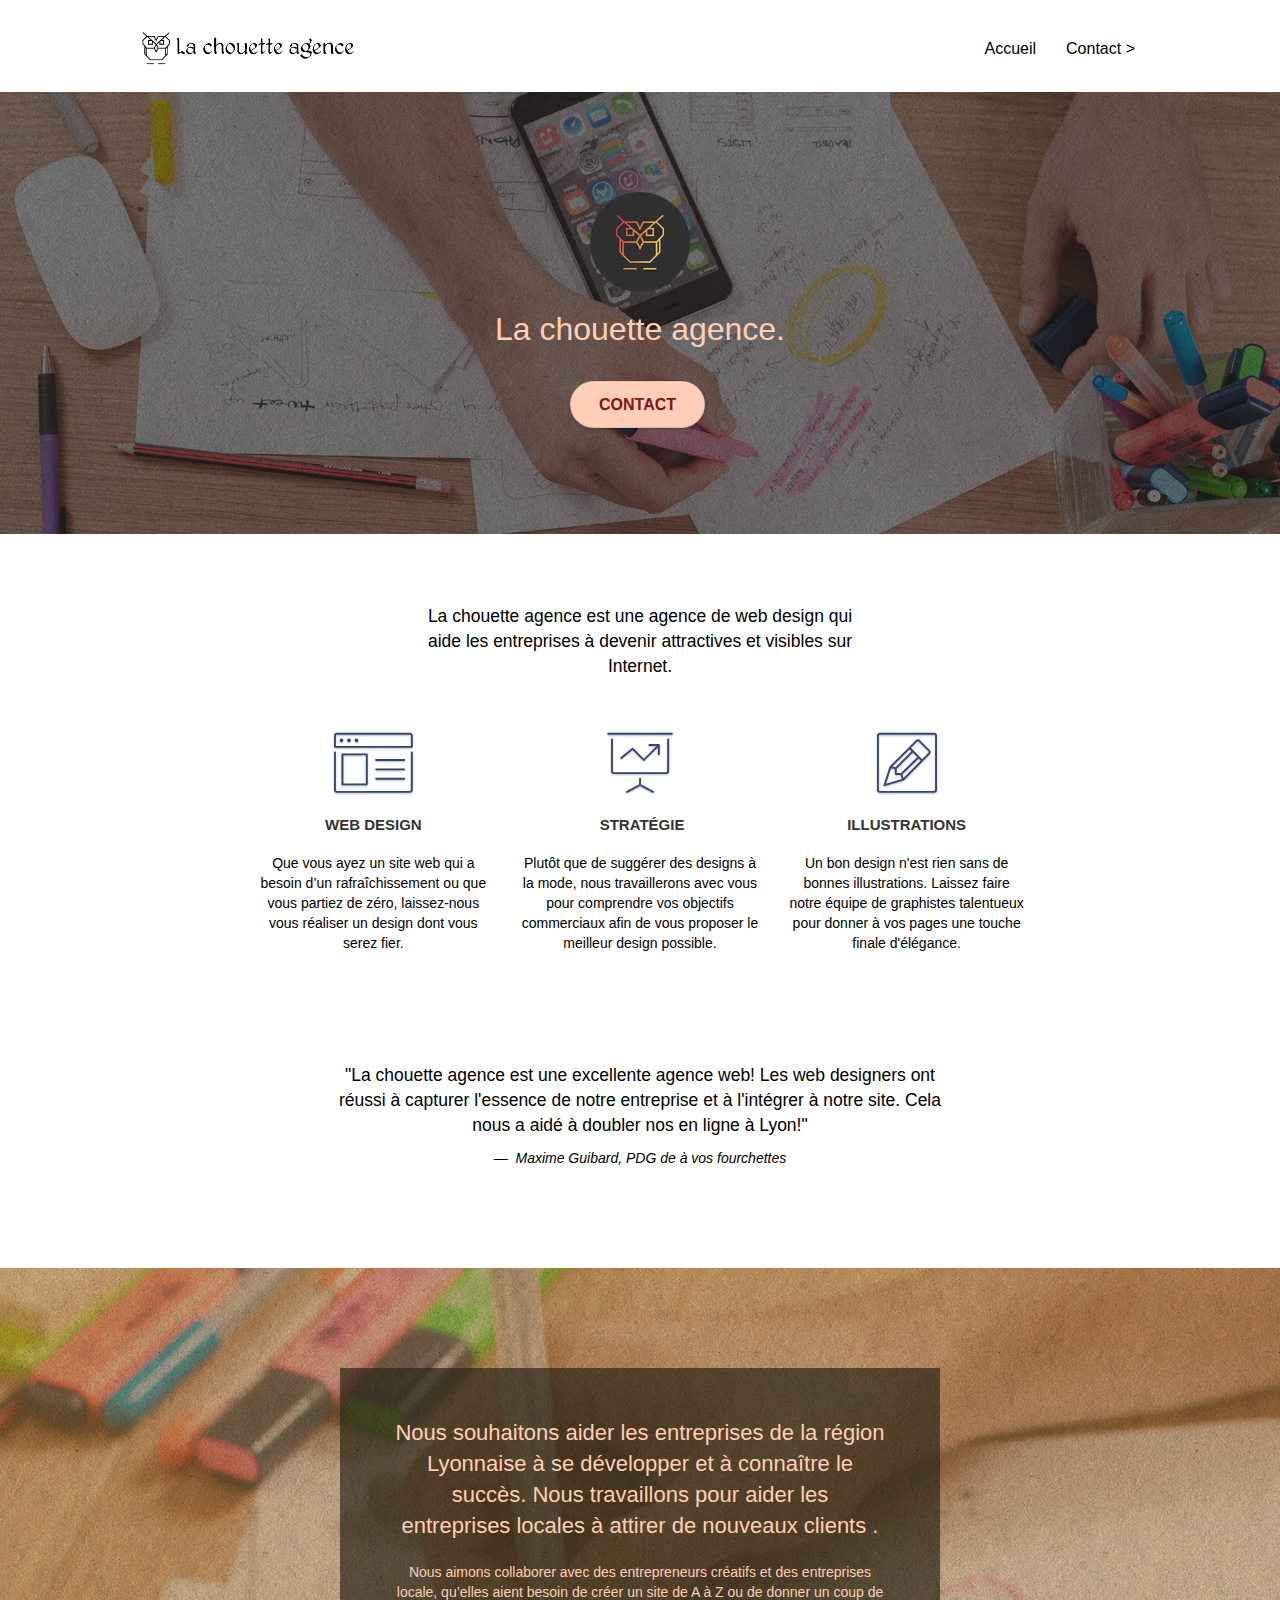
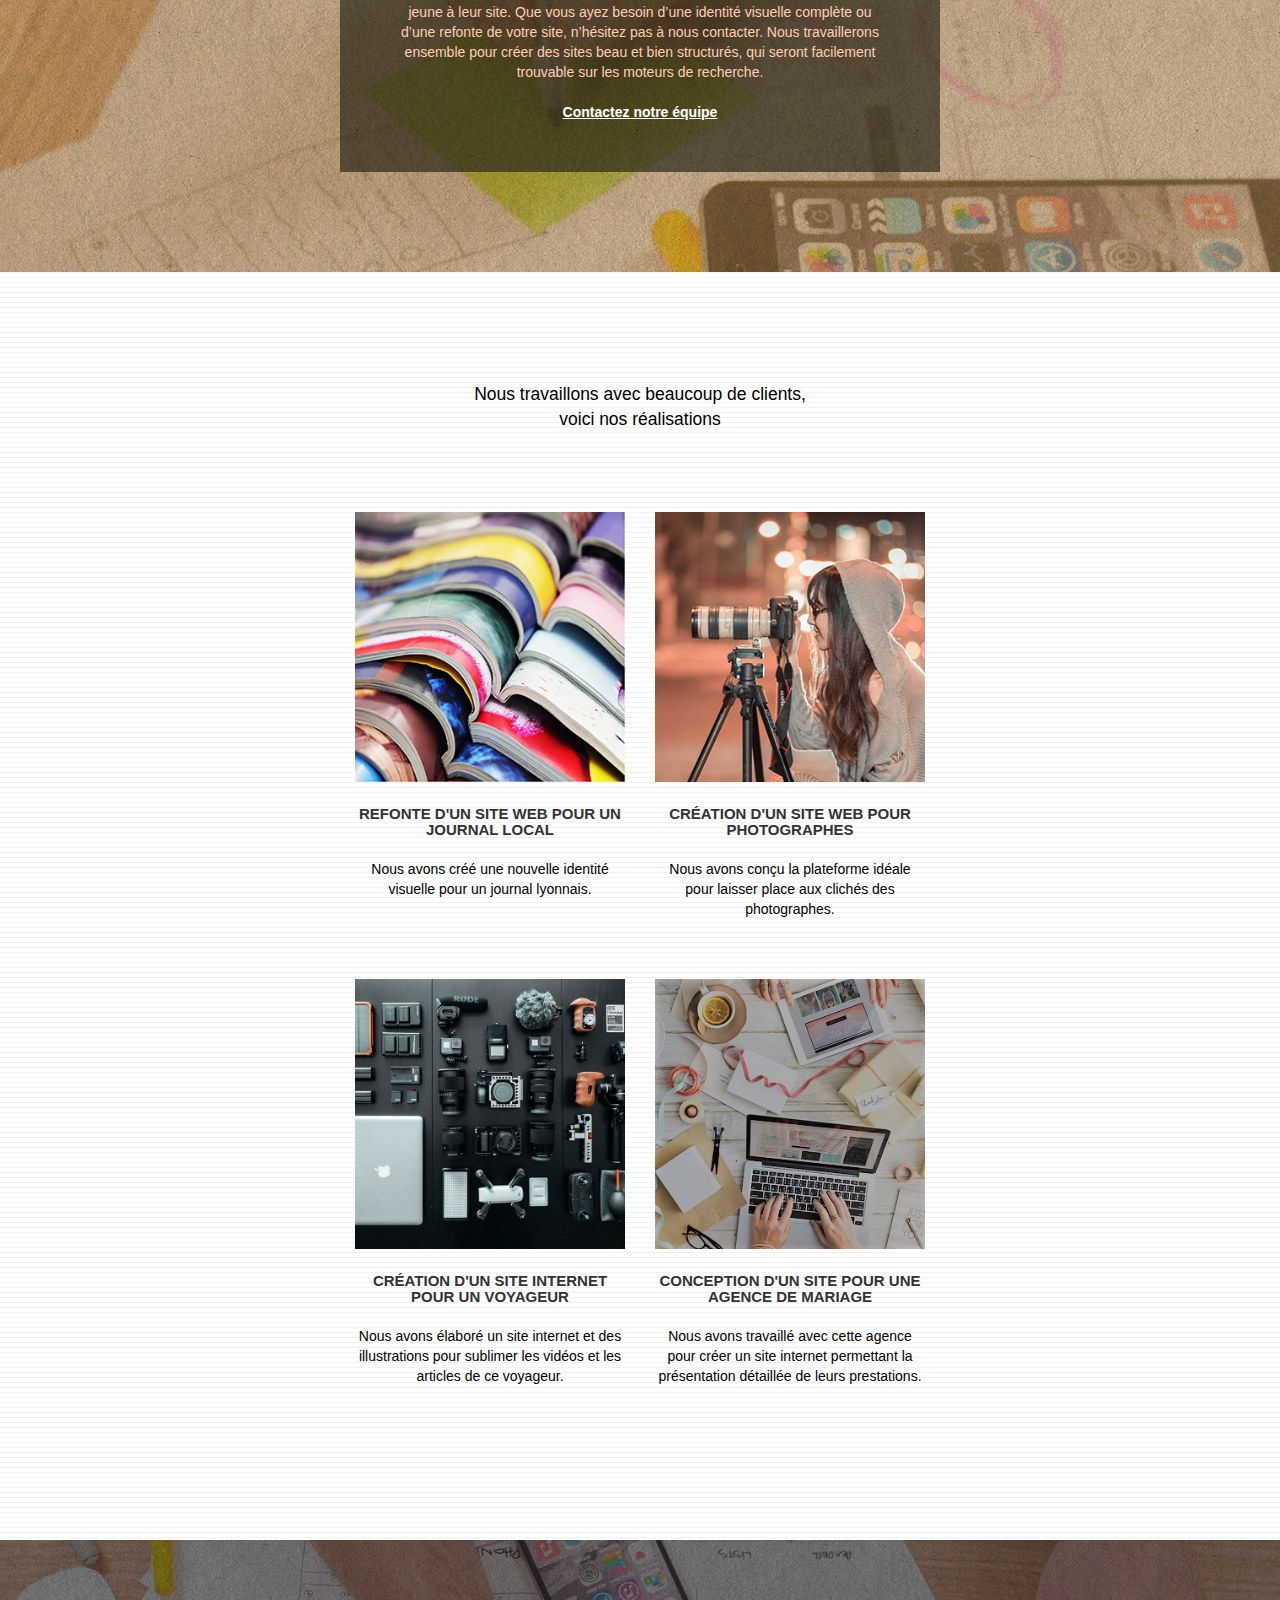
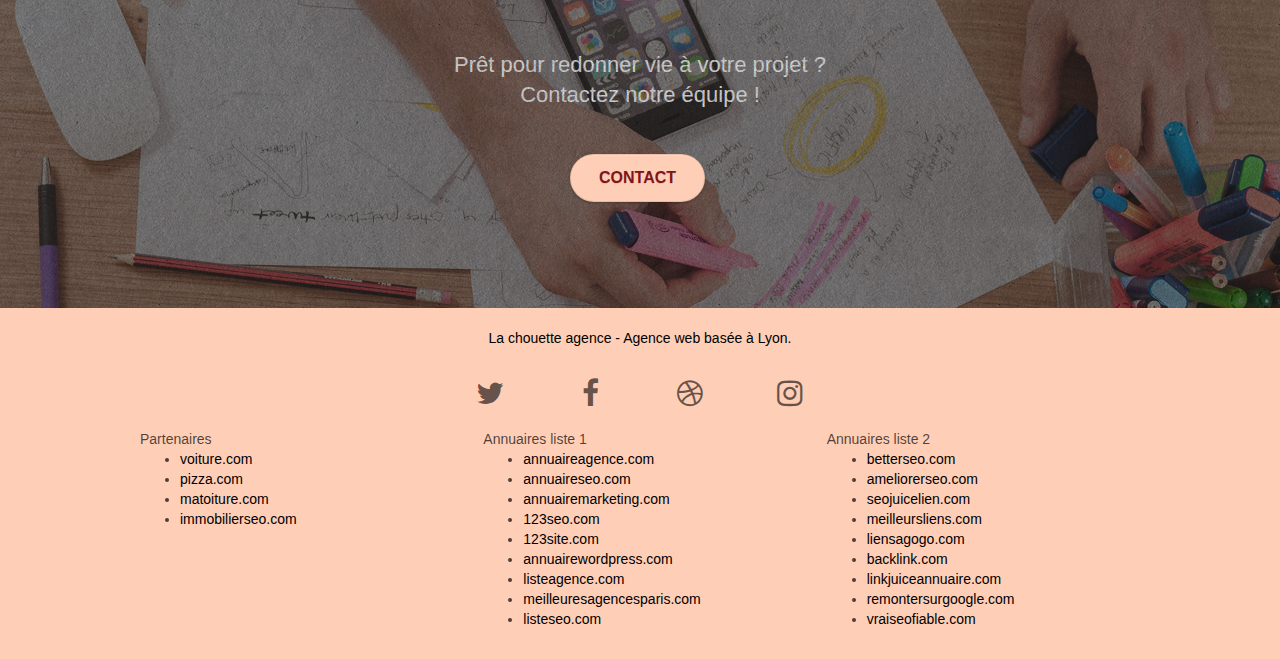
<file: index.html>
<!DOCTYPE html>
<html lang="fr">
	<head>
		<meta charset="utf-8" />
		<meta
			name="keywords"
			content="site web, site internet, agence design paris, agence design, web design, web design Paris, designer, web designer,
			 web designer paris, création site web, création site internet,la chouette agence, chouette agence, stratégie web, illustrations web,
			  photo web, photo site, photo site internet, maquette site, maquette site internet, maquette web "
		/>
		<meta
			name="description"
			content="l'agence web : la chouette agence est spécialisée dans le design de sites web et basée à paris. 
			Elle met à votre disposition des designers spécialisés en création de sites responsive et innovants pour améliorer votre visibilité sur le web."
		/>
		<meta
			name="viewport"
			content="width=device-width, initial-scale=1.0, viewport-fit=cover"
		/>
		<meta name="robots" content="all" />

		<link rel="shortcut icon" type="image/png" href="favicon.jpg" />

		<link rel="stylesheet" type="text/css" href="./css/bootstrap.min.css" />
		<link rel="stylesheet" type="text/css" href="style.css" />
		<link rel="stylesheet" type="text/css" href="./css/font-awesome.css" />
		<link rel="stylesheet" type="text/css" href="./css/et-line.css" />

		<title>La chouette agence | Agence web Paris</title>

		<!-- Analytics -->

		<!-- Analytics END -->
	</head>
	<body>
		<!-- Principal conteneur -->
		<main class="page-container">
			<!-- bloc-0 -->
			<header class="bloc bgc-white l-bloc" id="bloc-0">
				<div class="container bloc-sm">
					<nav class="navbar row">
						<header class="navbar-header">
							<a class="navbar-brand" href="index.html"
								><img
									src="img/la-chouette-agence.png"
									alt="logo-la chouette agence"
									title="notre agence web à Paris"
									height="40"
							/></a>

							<button
								id="nav-toggle"
								type="button"
								class="ui-navbar-toggle navbar-toggle"
								data-toggle="collapse"
								data-target=".navbar-1"
							>
								<span class="sr-only">Toggle navigation</span
								><span class="icon-bar"></span><span class="icon-bar"></span
								><span class="icon-bar"></span>
							</button>
						</header>
						<nav class="collapse navbar-collapse navbar-1 special-dropdown-nav">
							<ul class="site-navigation nav navbar-nav">
								<li>
									<a href="index.html">Accueil</a>
								</li>

								<li>
									<a href="contact.html">Contact &gt;</a>
								</li>
							</ul>
						</nav>
					</nav>
				</div>
			</header>
			<!-- bloc-0 END -->

			<!-- bloc-1-presentation -->
			<section
				class="bloc bgc-dark-slate-blue bg-banniere d-bloc bg-t-edge bloc-bg-texture texture-paper b-parallax"
				id="bloc-1-hero"
			>
				<div class="container bloc-lg">
					<div class="row tight-width-whitespace">
						<article class="col-sm-12">
							<img
								src="img/logo.png"
								class="center-block image-resize-mode"
								width="100"
								alt="logo-la chouette agence"
							/>
							<h1 class="text-center hero-bloc-text tc-white">
								La chouette agence.
							</h1>
							<button class="text-center center-block">
								<a
									aria-label="contact"
									href="contact.html"
									class="btn btn-lg btn-clean btn-rd cta-hero btn-atomic-tangerine"
									id="cta-hero"
									>Contact</a
								>
							</button>
						</article>
					</div>
				</div>
			</section>
			<!-- bloc-1-presentation END -->

			<!-- bloc-2-services -->
			<section class="bloc bgc-white l-bloc" id="bloc-2-services">
				<div class="container bloc-md">
					<div class="row">
						<div class="col-xs-12 col-md-6 col-md-offset-3 text-center">
							<blockquote class="mg-md">
								La chouette agence est une agence de web design qui aide les
								entreprises à devenir attractives et visibles sur Internet.
							</blockquote>
						</div>
					</div>
					<div class="row voffset-lg med-width-whitespace">
						<article class="col-sm-4">
							<div class="text-center">
								<span
									class="et-icon-browser sm-shadow icon-dark-slate-blue icons icon-lg"
								></span>
							</div>
							<h3 class="mg-md text-center">
								Web design
							</h3>
							<p class="text-center">
								Que vous ayez un site web qui a besoin d&rsquo;un
								rafraîchissement ou que vous partiez de zéro, laissez-nous vous
								réaliser un design dont vous serez fier.
							</p>
						</article>
						<article class="col-sm-4">
							<div class="text-center">
								<span
									class="et-icon-presentation sm-shadow icon-dark-slate-blue icons icon-lg"
								></span>
							</div>
							<h3 class="mg-md text-center">
								&nbsp;Stratégie
							</h3>
							<p class="text-center">
								Plutôt que de suggérer des designs à la mode, nous travaillerons
								avec vous pour comprendre vos objectifs commerciaux afin de vous
								proposer le meilleur design possible.<br />
							</p>
						</article>
						<article class="col-sm-4">
							<div class="text-center">
								<span
									class="et-icon-edit sm-shadow icon-dark-slate-blue icons icon-lg"
								></span>
							</div>
							<h3 class="mg-md text-center">
								Illustrations
							</h3>
							<p class="text-center">
								Un bon design n'est rien sans de bonnes illustrations. Laissez
								faire notre équipe de graphistes talentueux pour donner à vos
								pages une touche finale d'élégance.
							</p>
						</article>
					</div>
					<article class="row voffset-lg voffset">
						<div class="col-xs-12 col-md-8 col-md-offset-2 text-center">
							<blockquote class="mg-md">
								"La chouette agence est une excellente agence web! Les web
								designers ont réussi à capturer l'essence de notre entreprise et
								à l'intégrer à notre site. Cela nous a aidé à doubler nos en
								ligne à Lyon!"
								<footer class="blockquote-footer mg-md">
									<cite title="Source Title"
										>Maxime Guibard, PDG de à vos fourchettes</cite
									>
								</footer>
							</blockquote>
						</div>
					</article>
				</div>
			</section>
			<!-- bloc-2-services END -->

			<!-- bloc-3-what-i-do -->
			<section
				class="bloc tc-white bgc-atomic-tangerine bg-presentation d-bloc bloc-bg-texture texture-paper b-parallax"
				id="bloc-3-what-i-do"
			>
				<div class="container bloc-lg">
					<div class="row tight-width-whitespace black-background">
						<article class="col-sm-12">
							<h2 class="mg-md text-center tc-white">
								Nous souhaitons aider les entreprises de la région Lyonnaise à
								se développer et à connaître le succès. Nous travaillons pour
								aider les entreprises locales à attirer de nouveaux clients .<br />
							</h2>
							<p class="text-center tc-white">
								Nous aimons collaborer avec des entrepreneurs créatifs et des
								entreprises locale, qu’elles aient besoin de créer un site de A
								à Z ou de donner un coup de jeune à leur site. Que vous ayez
								besoin d’une identité visuelle complète ou d’une refonte de
								votre site, n’hésitez pas à nous contacter. Nous travaillerons
								ensemble pour créer des sites beau et bien structurés, qui
								seront facilement trouvable sur les moteurs de recherche.
								<br /><br /><a class="white bold-link" href="contact.html"
									>Contactez notre équipe</a
								><br />
							</p>
						</article>
					</div>
				</div>
			</section>
			<!-- bloc-3-what-i-do END -->

			<!-- bloc-4-portfolio -->
			<section
				class="bloc bgc-white bg-lines-h2-bg bg-repeat l-bloc"
				id="bloc-4-portfolio"
			>
				<div class="container bloc-lg">
					<div class="row">
						<article class="col-sm-12 text-center">
							<blockquote>
								Nous travaillons avec beaucoup de clients,<br />voici nos
								réalisations
							</blockquote>
						</article>
					</div>
					<div class="row tight-width-whitespace portfolio-row">
						<article class="col-sm-6 width">
							<a
								href="#"
								data-lightbox="img/1.jpg"
								data-gallery-id="gallery-1"
								data-caption="Refonte d'un site web pour un journal local"
								data-frame="snapshot-lb"
								><img
									src="./img/1.jpg"
									alt="plusieurs catalogue ouverts et entassés"
									class="img-responsive portfolio-thumb width"
							/></a>
							<h3 class="mg-md text-center">
								Refonte d'un site web pour un journal local
							</h3>
							<p class="text-center">
								Nous avons créé une nouvelle identité visuelle pour un journal
								lyonnais.
							</p>
						</article>
						<article class="col-sm-6 width">
							<a
								href="#"
								data-lightbox="img/2.jpg"
								data-gallery-id="gallery-1"
								data-caption="Création d'un site web pour photographes"
								data-frame="snapshot-lb"
								><img
									src="./img/2.jpg"
									class="img-responsive portfolio-thumb width"
									alt="photographe derrière son appareil photo"
									title="Notre cliente en action"
							/></a>
							<h3 class="mg-md text-center">
								Création d'un site web pour photographes
							</h3>
							<p class="text-center">
								Nous avons conçu la plateforme idéale pour laisser place aux
								clichés des photographes.
							</p>
						</article>
					</div>
					<div class="row tight-width-whitespace portfolio-row">
						<article class="col-sm-6 width">
							<a
								href="#"
								data-lightbox="img/3.jpg"
								data-gallery-id="gallery-1"
								data-caption="Création d'un site internet pour un voyageur"
								data-frame="snapshot-lb"
								><img
									src="./img/3.jpg"
									class="img-responsive portfolio-thumb width"
									alt="matériel de voyage de notre client, appareils photos, téléphone, micros, batteries, etc."
							/></a>

							<h3 class="mg-md text-center">
								Création d'un site internet pour un voyageur
							</h3>
							<p class="text-center">
								Nous avons élaboré un site internet et des illustrations pour
								sublimer les vidéos et les articles de ce voyageur.
							</p>
						</article>
						<article class="col-sm-6 width">
							<a
								href="#"
								data-lightbox="./img/4.jpg"
								data-gallery-id="gallery-1"
								data-caption="Conception d'un site pour une agence de mariage"
								data-frame="snapshot-lb"
								><img
									src="./img/4.jpg"
									class="img-responsive portfolio-thumb width"
									alt="tablette et ordinateur portable sur une table"
							/></a>
							<h3 class="mg-md text-center">
								Conception d'un site pour une agence de mariage
							</h3>
							<p class="text-center">
								Nous avons travaillé avec cette agence pour créer un site
								internet permettant la présentation détaillée de leurs
								prestations.
							</p>
						</article>
					</div>
				</div>
			</section>
			<!-- bloc-4-portfolio END -->

			<!-- bloc-5-cta -->
			<section
				class="bloc bgc-dark-slate-blue bg-banniere d-bloc bloc-bg-texture texture-paper"
				id="bloc-5-cta"
			>
				<article class="container bloc-lg">
					<div class="row contact-button">
						<h2 class="mg-md text-center white">
							Prêt pour redonner vie à votre projet ?<br />Contactez notre
							équipe !
						</h2>
						<button class="col-sm-12 text-center">
							<a
								aria-label="contact"
								href="contact.html"
								class="btn btn-atomic-tangerine btn-clean btn-rd btn-lg cta-hero"
								>Contact</a
							>
						</button>
					</div>
				</article>
			</section>
			<!-- bloc-5-cta END -->

			<!-- Footer - bloc-8 -->
			<footer class="bloc bgc-atomic-tangerine d-bloc" id="bloc-8">
				<div class="container bloc-sm">
					<div class="row">
						<div class="col-sm-12">
							<p class="text-center">
								La chouette agence - Agence web basée à Lyon.<br />
							</p>
							<div class="row row-no-gutters social">
								<div class="col-sm-3">
									<div class="text-center">
										<a class="social" href="index.html" title="twitter"
											><span class="fa fa-twitter icon-md"></span
										></a>
									</div>
								</div>
								<div class="col-sm-3">
									<div class="text-center">
										<a class="social" href="index.html" title="facebook"
											><span class="fa fa-facebook icon-md"></span
										></a>
									</div>
								</div>
								<div class="col-sm-3">
									<div class="text-center">
										<a class="social" href="index.html" title="dribble"
											><span class="fa fa-dribbble icon-md"></span
										></a>
									</div>
								</div>
								<div class="col-sm-3">
									<div class="text-center">
										<a class="social" href="index.html" title="instagram"
											><span class="fa fa-instagram icon-md"></span
										></a>
									</div>
								</div>
							</div>
							<div class="row">
								<div class="col-sm-4">
									Partenaires
									<ul>
										<li><a href="voiture.com">voiture.com</a></li>
										<li><a href="pizza.com">pizza.com</a></li>
										<li><a href="matoiture.com">matoiture.com</a></li>
										<li><a href="immobilierseo.com">immobilierseo.com</a></li>
									</ul>
								</div>
								<div class="col-sm-4">
									Annuaires liste 1
									<ul>
										<li><a href="annuaireagence.com">annuaireagence.com</a></li>
										<li><a href="annuaireseo.com">annuaireseo.com</a></li>
										<li>
											<a href="annuairemarketing.com">annuairemarketing.com</a>
										</li>
										<li><a href="123seoture.com">123seo.com</a></li>
										<li><a href="123site.com">123site.com</a></li>
										<li>
											<a href="annuairewordpress.com">annuairewordpress.com</a>
										</li>
										<li><a href="listeagence.com">listeagence.com</a></li>
										<li>
											<a href="meilleuresagencesparis.com"
												>meilleuresagencesparis.com</a
											>
										</li>
										<li><a href="listeseo.com">listeseo.com</a></li>
									</ul>
								</div>
								<div class="col-sm-4">
									Annuaires liste 2
									<ul>
										<li><a href="betterseo.com">betterseo.com</a></li>
										<li><a href="ameliorerseo.com">ameliorerseo.com</a></li>
										<li><a href="seojuicelien.com">seojuicelien.com</a></li>
										<li><a href="meilleursliens.com">meilleursliens.com</a></li>
										<li><a href="liensagogo.com">liensagogo.com</a></li>
										<li><a href="backlink.com">backlink.com</a></li>
										<li>
											<a href="linkjuiceannuaire.com">linkjuiceannuaire.com</a>
										</li>
										<li>
											<a href="remontersurgoogle.com">remontersurgoogle.com</a>
										</li>
										<li><a href="vraiseofiable.com">vraiseofiable.com</a></li>
									</ul>
								</div>
							</div>
						</div>
					</div>
				</div>
			</footer>
			<!-- Footer - bloc-8 END -->
		</main>
		<!-- Principal conteneur END -->
		<script src="./js/jquery-2.1.0.min.js"></script>
		<script src="./js/bootstrap.js"></script>
		<script src="./js/blocs.js"></script>
		<script src="./js/jquery.touchSwipe.js" defer></script>
		<script src="./js/gmaps.js"></script>
	</body>
</html>
</file>
<file: style.css>
body {
	margin: 0;
	padding: 0;
	background: #fff;
	overflow-x: hidden;
	-webkit-font-smoothing: antialiased;
	-moz-osx-font-smoothing: grayscale;
}

.margin {
	margin-bottom: 10vh;
	text-align: center;
}

.contact-button {
	text-align: center;
}

a,
button {
	transition: all 0.3s ease-in-out;
	outline: none !important;
	background-color: rgba(0, 0, 0, 0);
	border: none;
}
a:focus,
button:focus,
.btn:focus {
	border: #ff0000 2px solid;
}

blockquote,
blockquote footer {
	border: none;
	color: #000000;
}

a:hover {
	text-decoration: none;
	cursor: pointer;
}

#page-loading-blocs-notifaction {
	position: fixed;
	top: 0;
	bottom: 0;
	width: 100%;
	z-index: 100000;
	background: #ffffff url("img/pageload-spinner.gif") no-repeat center center;
}

.bloc {
	width: 100%;
	clear: both;
	background: 50% 50% no-repeat;
	padding: 0 50px;
	-webkit-background-size: cover;
	-moz-background-size: cover;
	-o-background-size: cover;
	background-size: cover;
	position: relative;
}

.footer {
	position: fixed;
	bottom: 0;
	margin-top: 5vh;
}

.bloc .container {
	padding-left: 0;
	padding-right: 0;
}

.bloc-lg {
	padding: 100px 50px;
}

.bloc-md {
	padding: 50px;
}

.bloc-sm {
	padding: 20px 50px;
}

.bg-center,
.bg-l-edge,
.bg-r-edge,
.bg-b-edge,
.bg-tl-edge,
.bg-bl-edge,
.bg-tr-edge,
.bg-br-edge,
.bg-repeat {
	-webkit-background-size: auto !important;
	-moz-background-size: auto !important;
	-o-background-size: auto !important;
	background-size: auto !important;
}

.bg-repeat {
	background: repeat;
}

.bloc-bg-texture::before {
	content: "";
	background-size: 2px 2px;
	position: absolute;
	top: 0;
	bottom: 0;
	left: 0;
	right: 0;
}

.texture-paper::before {
	background: url("img/texture-paper.png");
	background-size: 280px 280px;
}

.d-bloc {
	color: rgba(0, 0, 0, 0.7);
}

.d-bloc button:hover {
	color: rgba(255, 255, 255, 0.9);
}

.d-bloc .icon-round,
.d-bloc .icon-square,
.d-bloc .icon-rounded,
.d-bloc .icon-semi-rounded-a,
.d-bloc .icon-semi-rounded-b {
	border-color: rgba(255, 255, 255, 0.9);
}

.d-bloc .divider-h span {
	border-color: rgba(255, 255, 255, 0.2);
}

.d-bloc .a-btn,
.d-bloc .navbar a,
.d-bloc .navbar-brand,
.d-bloc a .icon-sm,
.d-bloc a .icon-md,
.d-bloc a .icon-lg,
.d-bloc a .icon-xl,
.d-bloc h1 a,
.d-bloc h2 a,
.d-bloc h3 a,
.d-bloc h4 a,
.d-bloc h5 a,
.d-bloc h6 a,
.d-bloc p a {
	color: rgba(0, 0, 0, 0.6);
}

.d-bloc .a-btn:hover,
.d-bloc .navbar a:hover,
.d-bloc .navbar-brand:hover,
.d-bloc a:hover .icon-sm,
.d-bloc a:hover .icon-md,
.d-bloc a:hover .icon-lg,
.d-bloc a:hover .icon-xl,
.d-bloc h1 a:hover,
.d-bloc h2 a:hover,
.d-bloc h3 a:hover,
.d-bloc h4 a:hover,
.d-bloc h5 a:hover,
.d-bloc h6 a:hover,
.d-bloc p a:hover {
	color: rgba(255, 255, 255, 1);
}

.d-bloc .navbar-toggle .icon-bar {
	background: rgba(255, 255, 255, 1);
}

.d-bloc .btn-wire,
.d-bloc .btn-wire:hover {
	color: rgba(255, 255, 255, 1);
	border-color: rgba(255, 255, 255, 1);
}

.d-bloc .panel {
	color: rgba(0, 0, 0, 0.5);
}

.d-bloc .panel button:hover {
	color: rgba(0, 0, 0, 0.7);
}

.d-bloc .panel icon {
	border-color: rgba(0, 0, 0, 0.7);
}

.d-bloc .panel .divider-h span {
	border-color: rgba(0, 0, 0, 0.1);
}

.d-bloc .panel .a-btn {
	color: rgba(0, 0, 0, 0.6);
}

.d-bloc .panel .a-btn:hover {
	color: rgba(0, 0, 0, 1);
}

.d-bloc .panel .btn-wire,
.d-bloc .panel .btn-wire:hover {
	color: rgba(0, 0, 0, 0.7);
	border-color: rgba(0, 0, 0, 0.3);
}

.d-bloc .panel,
.l-bloc {
	color: rgba(0, 0, 0, 0.5);
}

.d-bloc .panel button:hover,
.l-bloc button:hover {
	color: rgba(0, 0, 0, 0.7);
}

.l-bloc .icon-round,
.l-bloc .icon-square,
.l-bloc .icon-rounded,
.l-bloc .icon-semi-rounded-a,
.l-bloc .icon-semi-rounded-b {
	border-color: rgba(0, 0, 0, 0.7);
}

.d-bloc .panel .divider-h span,
.l-bloc .divider-h span {
	border-color: rgba(0, 0, 0, 0.1);
}

.d-bloc .panel .a-btn,
.l-bloc .a-btn,
.l-bloc .navbar a,
.l-bloc .navbar-brand,
.l-bloc a .icon-sm,
.l-bloc a .icon-md,
.l-bloc a .icon-lg,
.l-bloc a .icon-xl,
.l-bloc h1 a,
.l-bloc h2 a,
.l-bloc h3 a,
.l-bloc h4 a,
.l-bloc h5 a,
.l-bloc h6 a,
.l-bloc p a {
	color: rgba(0, 0, 0, 0.6);
}

.d-bloc .panel .a-btn:hover,
.l-bloc .a-btn:hover,
.l-bloc .navbar a:hover,
.l-bloc .navbar-brand:hover,
.l-bloc a:hover .icon-sm,
.l-bloc a:hover .icon-md,
.l-bloc a:hover .icon-lg,
.l-bloc a:hover .icon-xl,
.l-bloc h1 a:hover,
.l-bloc h2 a:hover,
.l-bloc h3 a:hover,
.l-bloc h4 a:hover,
.l-bloc h5 a:hover,
.l-bloc h6 a:hover,
.l-bloc p a:hover {
	color: rgba(0, 0, 0, 1);
}

.l-bloc .navbar-toggle .icon-bar {
	color: rgba(0, 0, 0, 0.6);
}

.d-bloc .panel .btn-wire,
.d-bloc .panel .btn-wire:hover,
.l-bloc .btn-wire,
.l-bloc .btn-wire:hover {
	color: rgba(0, 0, 0, 0.7);
	border-color: rgba(0, 0, 0, 0.3);
}

.voffset {
	margin-top: 30px;
}

.voffset-lg {
	margin-top: 80px;
}

.row-no-gutters {
	margin-right: 0;
	margin-left: 0;
}

.row.row-no-gutters > [class^="col-"],
.row.row-no-gutters > [class*=" col-"] {
	padding-right: 0;
	padding-left: 0;
}

#bloc-1-hero h1 {
	font-size: 32px;
}

.navbar {
	margin-bottom: 0;
	z-index: 1;
}

.navbar-brand {
	height: auto;
	padding: 3px 15px;
	font-size: 25px;
	font-weight: normal;
	font-weight: 600;
	line-height: 44px;
}

.navbar-brand img {
	max-height: 200px;
	margin: 0 5px 0 0;
	display: inline;
}

.navbar-brand img[src$="svg"] {
	min-width: 100px;
}

.nav-center .navbar-brand img {
	margin: 0;
}

.navbar .nav {
	padding-top: 2px;
	margin-right: -16px;
	float: right;
	z-index: 1;
}

.nav > li {
	float: left;
	margin-top: 4px;
	font-size: 16px;
}

.navbar-nav .open .dropdown-menu > li > a {
	text-align: inherit;
}

.nav > li a:hover,
.nav > li a:focus {
	background: transparent;
}

.navbar-toggle {
	margin: 10px 10px 0 0;
	border: 0px;
}

.navbar-toggle:hover {
	background: transparent !important;
}

.navbar-toggle .icon-bar {
	background-color: rgba(0, 0, 0, 0.5);
	width: 26px;
}

.nav-invert .navbar .nav {
	float: left;
}

.nav-invert .navbar-header,
.nav-invert .navbar-brand {
	float: right;
	position: relative;
	z-index: 2;
}

@media (min-width: 768px) {
	.site-navigation {
		position: absolute;
		top: 50%;
		right: 20px;
		transform: translate(0, -50%);
		-webkit-transform: translateY(-50%);
	}
	.nav > li .dropdown-menu a,
	.nav > li .dropdown-menu a:hover {
		color: #484848;
	}
	.nav-invert .site-navigation {
		left: 0;
		right: 0;
	}
	.nav-center {
		text-align: center;
	}
	.nav-center .navbar-header {
		width: 100%;
	}
	.nav-center .navbar-header,
	.nav-center .navbar-brand,
	.nav-center .nav > li {
		float: none;
		display: inline-block;
	}
	.nav-center .site-navigation {
		position: relative;
		width: 100%;
		right: 0;
		margin-right: 0px;
		margin-top: 20px;
	}
	.nav-center.mini-nav .navbar-toggle {
		float: none;
		margin: 10px auto 0;
	}
}

.nav > li > .dropdown a {
	background: none !important;
	display: block;
	padding: 14px 15px;
}

nav .caret {
	margin: 0 5px;
}

.dropdown-menu .dropdown-menu {
	top: -8px;
	left: 100%;
}

.dropdown-menu .dropmenu-flow-right {
	top: 100%;
	left: 0;
	margin-left: -1px;
	border-top-left-radius: 0;
	border-top-right-radius: 0;
}

.dropdown-menu .dropdown span {
	border: 4px solid black;
	border-top-color: transparent;
	border-right-color: transparent;
	border-bottom-color: transparent;
	margin: 6px -5px 0 0 !important;
	float: right;
}

.mg-md {
	margin-top: 10px;
	margin-bottom: 20px;
}

.mg-lg {
	margin-top: 10px;
	margin-bottom: 40px;
}

.btn {
	margin: 0 5px 5px 0;
}

.btn.pull-right {
	margin: 0 0 5px 5px;
}

.btn-d,
.btn-d:hover,
.btn-d:focus {
	color: #fff;
	background: rgba(0, 0, 0, 0.3);
}

button {
	outline: none !important;
}

.btn-rd {
	border-radius: 40px;
}

.btn-clean {
	border: 1px solid rgba(0, 0, 0, 0.08);
	border-bottom-color: rgba(0, 0, 0, 0.1);
	text-shadow: 0 1px 0 rgba(0, 0, 1, 0.1);
	box-shadow: 0 1px 3px rgba(0, 0, 1, 0.25),
		inset 0 1px 0 0 rgba(255, 255, 255, 0.15);
}

.icon-md {
	font-size: 30px !important;
}

.icon-lg {
	font-size: 60px !important;
}

.sm-shadow {
	text-shadow: 0 1px 2px rgba(0, 0, 0, 0.3);
}

.panel-sq,
.panel-sq .panel-heading,
.panel-sq .panel-footer {
	border-radius: 0;
}

.panel-rd {
	border-radius: 30px;
}

.panel-rd .panel-heading {
	border-radius: 29px 29px 0 0;
}

.panel-rd .panel-footer {
	border-radius: 0 0 29px 29px;
}

.form-control {
	border-color: rgba(0, 0, 0, 0.1);
	box-shadow: none;
}
label {
	width: 100%;
}
.scrollToTop {
	width: 40px;
	height: 40px;
	position: fixed;
	bottom: 20px;
	right: 20px;
	opacity: 0;
	z-index: 500;
	transition: all 0.3s ease-in-out;
	color: black;
	background-color: black;
	border: black 3px solid;
}

.fa-chevron-up {
	display: block;
	width: 3px;
	color: black;
}

.scrollToTop span {
	margin-top: 6px;
}

.showScrollTop {
	font-size: 14px;
	opacity: 1;
}

a[data-lightbox] {
	position: relative;
	display: block;
	text-align: center;
}

a[data-lightbox]:hover::before {
	content: "+";
	font-family: "HelveticaNeue-Light", "Helvetica Neue Light", "Helvetica Neue",
		Helvetica, Arial;
	font-size: 32px;
	width: 50px;
	height: 50px;
	margin-left: -25px;
	border-radius: 50%;
	background: rgba(0, 0, 0, 0.6);
	color: #fff;
	font-weight: 100;
	z-index: 1;
	position: absolute;
	top: 50%;
	transform: translateY(-50%);
	-webkit-transform: translateY(-50%);
}

a[data-lightbox]:hover img {
	opacity: 0.6;
	-webkit-animation-fill-mode: none;
	animation-fill-mode: none;
}

#lightbox-modal {
	display: flex;
	align-items: center;
}

#lightbox-modal .modal-dialog {
	width: 90%;
	max-width: 900px;
	margin: 0 auto 0;
}

#lightbox-modal .modal-dialog img {
	max-height: 90vh;
	margin: 0 auto;
}

.lightbox-caption {
	padding: 20px;
	color: #fff;
	background: rgba(0, 0, 0, 0.5);
	position: absolute;
	left: 15px;
	right: 15px;
	bottom: 5px;
}

.close-lightbox {
	color: #fff;
	font-size: 30px;
	position: absolute;
	top: 20px;
	right: 20px;
	z-index: 20;
	background: rgba(0, 0, 0, 0.5);
	border: none;
	line-height: 30px;
	padding: 0 9px 5px;
	opacity: 0.3;
}

.close-lightbox:hover,
.next-lightbox:hover,
.prev-lightbox:hover {
	opacity: 1;
	color: #fff;
}

.next-lightbox,
.prev-lightbox {
	font-size: 20px;
	color: rgba(255, 255, 255, 0.9);
	background: rgba(0, 0, 0, 0.5);
	transition: all 0.2s ease-in-out;
	position: absolute;
	top: 45%;
	z-index: 1;
	opacity: 0.4;
}

.next-lightbox {
	padding: 6px 8px 1px 13px;
	right: 25px;
}

.prev-lightbox {
	padding: 6px 13px 1px 10px;
	left: 25px;
}

.snapshot-lb .modal-body {
	padding-bottom: 45px;
}

.snapshot-lb .lightbox-caption {
	padding: 0;
	color: rgba(0, 0, 0, 0.5);
	background: none;
}

h1,
h2,
h3,
h4,
h5,
h6,
p,
label,
.btn,
a {
	font-family: "helvetica";
	font-weight: 400;
	color: black !important;
}

.container {
	max-width: 1000px;
}

.hero-bloc-text {
	font-size: 38px;
}

.hero-bloc-text-sub {
	font-size: 36px;
}

.statement-bloc-text {
	line-height: 26px;
	font-style: italic;
	font-size: 20px;
	text-align: center;
	font-weight: lighter;
	max-width: 520px;
	margin: auto auto auto auto;
}

p {
	font-size: 14px;
}

.tight-width-whitespace {
	max-width: 600px;
	margin: auto auto auto auto;
}

.h1 {
	font-size: 20px;
	font-family: "Open Sans";
}

.cta-hero {
	margin-top: 22px;
	color: #ffffff !important;
	text-transform: uppercase;
	padding: 12px 28px 12px 28px;
	font-size: 16px;
	font-weight: 700;
}

.social {
	max-width: 400px;
	margin: auto auto auto auto;
	padding: 2rem 0;
}

h2 {
	font-size: 22px;
	line-height: 1.4em;
}

h3 {
	font-size: 15px;
	text-transform: uppercase;
	font-weight: 700;
	color: #333333 !important;
}

.med-width-whitespace {
	max-width: 800px;
	margin: auto auto auto auto;
	box-shadow: 0px 0px 0px #000000;
}

h1 {
	color: black !important;
}

h4 {
	color: #333333 !important;
}

.icons {
	margin-bottom: 14px;
	margin-top: 24px;
}

.white {
	color: #fff !important;
}

.portfolio-thumb {
	margin-bottom: 24px;
}

.portfolio-row {
	margin-bottom: 44px;
	margin-top: 50px;
}

.avatar {
	box-shadow: 0px 4px 9px rgba(0, 0, 0, 0.3);
}

.black-background {
	background-color: rgba(58, 52, 34, 0.7);
	padding: 40px 40px 40px 40px;
}

.bold-link {
	font-weight: 900;
	text-decoration: underline !important;
}

.bgc-white {
	background-color: #ffffff;
}

.bgc-dark-slate-blue {
	background-color: #364577;
}

.bgc-atomic-tangerine {
	background-color: #ffceb6;
}

.tc-white {
	color: #ffceb6 !important;
}

.btn-atomic-tangerine {
	background: #ffceb6;
	color: #821419 !important;
}

.btn-atomic-tangerine:hover {
	background: #c27956 !important;
	color: #821419 !important;
}

.ltc-white {
	color: #fbeb00 !important;
}

.ltc-white:hover {
	color: #cccccc !important;
}

.ltc-atomic-tangerine {
	color: #ffceb6 !important;
}

.ltc-atomic-tangerine:hover {
	color: #c27956 !important;
}

.icon-dark-slate-blue {
	color: #364577 !important;
	border-color: #364577 !important;
}

.bg-dots-bg {
	background-image: url("img/dots-bg.png");
}

.bg-lines-h2-bg {
	background-image: url("img/lines-h2-bg.png");
}

.bg-presentation {
	background-image: url("img/image-de-presentation.jpg");
}

.black,
.tc-black {
	color: black;
}

.bg-banniere {
	background-image: url("img/la-chouette-agence-banniere.jpg");
	background-size: cover;
}

@media (max-width: 1024px) {
	.bloc {
		padding-left: 20px;
		padding-right: 20px;
	}
	.bloc.full-width-bloc,
	.bloc-tile-2.full-width-bloc .container,
	.bloc-tile-3.full-width-bloc .container,
	.bloc-tile-4.full-width-bloc .container {
		padding-left: 0;
		padding-right: 0;
	}
}

@media (max-width: 992px) and (min-width: 768px) {
	.navbar .nav {
		max-width: 80%;
	}
	.nav-center.navbar .nav {
		max-width: 100%;
	}
}

@media only screen and (min-device-width: 768px) and (max-device-width: 1024px) and (orientation: landscape) {
	.b-parallax {
		background-attachment: scroll;
	}
}

@media only screen and (min-device-width: 1024px) and (max-device-width: 1366px) and (-webkit-min-device-pixel-ratio: 1.5) {
	.b-parallax {
		background-attachment: scroll;
	}
}

@media (max-width: 991px) {
	.container {
		width: 100%;
	}
	.b-parallax {
		background-attachment: scroll;
	}
	.page-container,
	#hero-bloc {
		overflow-x: hidden;
		position: relative;
	}
	.bloc {
		padding-left: constant(safe-area-inset-left);
		padding-right: constant(safe-area-inset-right);
	}
	.bloc-group,
	.bloc-group .bloc {
		display: block;
		width: 100%;
	}
	.bloc-fill-screen .fill-bloc-top-edge,
	.bloc-fill-screen .fill-bloc-bottom-edge {
		padding: 0 20px;
		padding-left: constant(safe-area-inset-left);
		padding-right: constant(safe-area-inset-right);
	}
}

@media (max-width: 767px) {
	.page-container {
		overflow-x: hidden;
		position: relative;
	}
	h1,
	h2,
	h3,
	h4,
	h5,
	h6,
	p,
	#disqus_thread {
		padding-left: 10px !important;
		padding-right: 10px !important;
	}
	.b-parallax {
		background-attachment: scroll;
	}
	.navbar .nav {
		padding-top: 0;
		border-top: 1px solid rgba(0, 0, 0, 0.2);
		float: none !important;
	}
	.navbar.row {
		margin-left: 0;
		margin-right: 0;
	}
	.site-navigation {
		position: inherit;
		transform: none;
		-webkit-transform: none;
		-ms-transform: none;
	}
	.nav > li {
		margin-top: 0;
		border-bottom: 1px solid rgba(0, 0, 0, 0.1);
		background: rgba(0, 0, 0, 0.05);
		text-align: left;
		padding-left: 15px;
		width: 100%;
	}
	.nav > li:hover {
		background: rgba(0, 0, 0, 0.08);
	}
	.dropdown .dropdown a .caret {
		float: none;
		margin: 5px 0 0 10px !important;
		border: 4px solid black;
		border-bottom-color: transparent;
		border-right-color: transparent;
		border-left-color: transparent;
	}
	#hero-bloc .navbar .nav {
		background: rgba(0, 0, 0, 0.8);
	}
	#hero-bloc .navbar .nav a {
		color: rgba(255, 255, 255, 0.6);
	}
	.hero {
		padding: 50px 0;
	}
	.hero-nav {
		left: -1px;
		right: -1px;
	}
	.navbar-collapse {
		padding: 0;
		overflow-x: hidden;
		-webkit-box-shadow: none;
		box-shadow: none;
	}
	.navbar-brand img {
		max-height: 40px;
		width: auto;
	}
	.nav-invert .navbar-header {
		float: none;
		width: 100%;
	}
	.nav-invert .navbar-toggle {
		float: left;
		margin-left: 10px;
	}
	.bloc {
		padding-left: 0;
		padding-right: 0;
	}
	.bloc-xxl,
	.bloc-xl,
	.bloc-lg {
		padding: 40px 0;
	}
	.bloc-sm,
	.bloc-md {
		padding-left: 0;
		padding-right: 0;
	}
	.bloc-tile-2 .container,
	.bloc-tile-3 .container,
	.bloc-tile-4 .container,
	.bloc-fill-screen .fill-bloc-top-edge,
	.bloc-fill-screen .fill-bloc-bottom-edge {
		padding-left: 0;
		padding-right: 0;
	}
	.a-block {
		padding: 0 10px;
	}
	.btn-dwn {
		display: none;
	}
	.voffset {
		margin-top: 5px;
	}
	.voffset-md {
		margin-top: 20px;
	}
	.voffset-lg {
		margin-top: 30px;
	}
	#form_1 {
		padding: 5px;
		text-align: center;
	}

	.close-lightbox {
		display: inline-block;
	}
	.blocsapp-device-iphone5 {
		background-size: 216px 425px;
		padding-top: 60px;
		width: 216px;
		height: 425px;
	}
	.blocsapp-device-iphone5 img {
		width: 180px;
		height: 320px;
	}
}

@media (max-width: 400px) {
	.bloc {
		padding-left: 0;
		padding-right: 0;
	}
	#form_1 {
		padding: 5px;
		text-align: center;
	}
}

@media (max-width: 767px) {
	.bloc-mob-center-text {
		text-align: center;
	}
	a .width {
		min-width: 100%;
	}
	#form_1 {
		padding: 5px;
		text-align: center;
	}
	#grow {
		width: 100%;
	}
}

#bloc-3-what-i-do p {
	color: #ffceb6;
}
</file>
<file: css/et-line.css>
@font-face {
    font-family: et-line;
    src: url(../fonts/et-line.eot);
    src: url(../fonts/et-line.eot?#iefix) format('embedded-opentype'), url(../fonts/et-line.woff) format('woff'), url(../fonts/et-line.ttf) format('truetype'), url(../fonts/et-line.svg#et-line) format('svg');
    font-weight: 400;
    font-style: normal
}

.et-icon-adjustments,
.et-icon-alarmclock,
.et-icon-anchor,
.et-icon-aperture,
.et-icon-attachment,
.et-icon-bargraph,
.et-icon-basket,
.et-icon-beaker,
.et-icon-bike,
.et-icon-book-open,
.et-icon-briefcase,
.et-icon-browser,
.et-icon-calendar,
.et-icon-camera,
.et-icon-caution,
.et-icon-chat,
.et-icon-circle-compass,
.et-icon-clipboard,
.et-icon-clock,
.et-icon-cloud,
.et-icon-compass,
.et-icon-desktop,
.et-icon-dial,
.et-icon-document,
.et-icon-documents,
.et-icon-download,
.et-icon-dribbble,
.et-icon-edit,
.et-icon-envelope,
.et-icon-expand,
.et-icon-facebook,
.et-icon-flag,
.et-icon-focus,
.et-icon-gears,
.et-icon-genius,
.et-icon-gift,
.et-icon-global,
.et-icon-globe,
.et-icon-googleplus,
.et-icon-grid,
.et-icon-happy,
.et-icon-hazardous,
.et-icon-heart,
.et-icon-hotairballoon,
.et-icon-hourglass,
.et-icon-key,
.et-icon-laptop,
.et-icon-layers,
.et-icon-lifesaver,
.et-icon-lightbulb,
.et-icon-linegraph,
.et-icon-linkedin,
.et-icon-lock,
.et-icon-magnifying-glass,
.et-icon-map,
.et-icon-map-pin,
.et-icon-megaphone,
.et-icon-mic,
.et-icon-mobile,
.et-icon-newspaper,
.et-icon-notebook,
.et-icon-paintbrush,
.et-icon-paperclip,
.et-icon-pencil,
.et-icon-phone,
.et-icon-picture,
.et-icon-pictures,
.et-icon-piechart,
.et-icon-presentation,
.et-icon-pricetags,
.et-icon-printer,
.et-icon-profile-female,
.et-icon-profile-male,
.et-icon-puzzle,
.et-icon-quote,
.et-icon-recycle,
.et-icon-refresh,
.et-icon-ribbon,
.et-icon-rss,
.et-icon-sad,
.et-icon-scissors,
.et-icon-scope,
.et-icon-search,
.et-icon-shield,
.et-icon-speedometer,
.et-icon-strategy,
.et-icon-streetsign,
.et-icon-tablet,
.et-icon-target,
.et-icon-telescope,
.et-icon-toolbox,
.et-icon-tools,
.et-icon-tools-2,
.et-icon-trophy,
.et-icon-tumblr,
.et-icon-twitter,
.et-icon-upload,
.et-icon-video,
.et-icon-wallet,
.et-icon-wine {
    font-family: et-line;
    speak: none;
    font-style: normal;
    font-weight: 400;
    font-variant: normal;
    text-transform: none;
    line-height: 1;
    -webkit-font-smoothing: antialiased;
    -moz-osx-font-smoothing: grayscale;
    display: inline-block
}

.et-icon-mobile:before {
    content: "\e000"
}

.et-icon-laptop:before {
    content: "\e001"
}

.et-icon-desktop:before {
    content: "\e002"
}

.et-icon-tablet:before {
    content: "\e003"
}

.et-icon-phone:before {
    content: "\e004"
}

.et-icon-document:before {
    content: "\e005"
}

.et-icon-documents:before {
    content: "\e006"
}

.et-icon-search:before {
    content: "\e007"
}

.et-icon-clipboard:before {
    content: "\e008"
}

.et-icon-newspaper:before {
    content: "\e009"
}

.et-icon-notebook:before {
    content: "\e00a"
}

.et-icon-book-open:before {
    content: "\e00b"
}

.et-icon-browser:before {
    content: "\e00c"
}

.et-icon-calendar:before {
    content: "\e00d"
}

.et-icon-presentation:before {
    content: "\e00e"
}

.et-icon-picture:before {
    content: "\e00f"
}

.et-icon-pictures:before {
    content: "\e010"
}

.et-icon-video:before {
    content: "\e011"
}

.et-icon-camera:before {
    content: "\e012"
}

.et-icon-printer:before {
    content: "\e013"
}

.et-icon-toolbox:before {
    content: "\e014"
}

.et-icon-briefcase:before {
    content: "\e015"
}

.et-icon-wallet:before {
    content: "\e016"
}

.et-icon-gift:before {
    content: "\e017"
}

.et-icon-bargraph:before {
    content: "\e018"
}

.et-icon-grid:before {
    content: "\e019"
}

.et-icon-expand:before {
    content: "\e01a"
}

.et-icon-focus:before {
    content: "\e01b"
}

.et-icon-edit:before {
    content: "\e01c"
}

.et-icon-adjustments:before {
    content: "\e01d"
}

.et-icon-ribbon:before {
    content: "\e01e"
}

.et-icon-hourglass:before {
    content: "\e01f"
}

.et-icon-lock:before {
    content: "\e020"
}

.et-icon-megaphone:before {
    content: "\e021"
}

.et-icon-shield:before {
    content: "\e022"
}

.et-icon-trophy:before {
    content: "\e023"
}

.et-icon-flag:before {
    content: "\e024"
}

.et-icon-map:before {
    content: "\e025"
}

.et-icon-puzzle:before {
    content: "\e026"
}

.et-icon-basket:before {
    content: "\e027"
}

.et-icon-envelope:before {
    content: "\e028"
}

.et-icon-streetsign:before {
    content: "\e029"
}

.et-icon-telescope:before {
    content: "\e02a"
}

.et-icon-gears:before {
    content: "\e02b"
}

.et-icon-key:before {
    content: "\e02c"
}

.et-icon-paperclip:before {
    content: "\e02d"
}

.et-icon-attachment:before {
    content: "\e02e"
}

.et-icon-pricetags:before {
    content: "\e02f"
}

.et-icon-lightbulb:before {
    content: "\e030"
}

.et-icon-layers:before {
    content: "\e031"
}

.et-icon-pencil:before {
    content: "\e032"
}

.et-icon-tools:before {
    content: "\e033"
}

.et-icon-tools-2:before {
    content: "\e034"
}

.et-icon-scissors:before {
    content: "\e035"
}

.et-icon-paintbrush:before {
    content: "\e036"
}

.et-icon-magnifying-glass:before {
    content: "\e037"
}

.et-icon-circle-compass:before {
    content: "\e038"
}

.et-icon-linegraph:before {
    content: "\e039"
}

.et-icon-mic:before {
    content: "\e03a"
}

.et-icon-strategy:before {
    content: "\e03b"
}

.et-icon-beaker:before {
    content: "\e03c"
}

.et-icon-caution:before {
    content: "\e03d"
}

.et-icon-recycle:before {
    content: "\e03e"
}

.et-icon-anchor:before {
    content: "\e03f"
}

.et-icon-profile-male:before {
    content: "\e040"
}

.et-icon-profile-female:before {
    content: "\e041"
}

.et-icon-bike:before {
    content: "\e042"
}

.et-icon-wine:before {
    content: "\e043"
}

.et-icon-hotairballoon:before {
    content: "\e044"
}

.et-icon-globe:before {
    content: "\e045"
}

.et-icon-genius:before {
    content: "\e046"
}

.et-icon-map-pin:before {
    content: "\e047"
}

.et-icon-dial:before {
    content: "\e048"
}

.et-icon-chat:before {
    content: "\e049"
}

.et-icon-heart:before {
    content: "\e04a"
}

.et-icon-cloud:before {
    content: "\e04b"
}

.et-icon-upload:before {
    content: "\e04c"
}

.et-icon-download:before {
    content: "\e04d"
}

.et-icon-target:before {
    content: "\e04e"
}

.et-icon-hazardous:before {
    content: "\e04f"
}

.et-icon-piechart:before {
    content: "\e050"
}

.et-icon-speedometer:before {
    content: "\e051"
}

.et-icon-global:before {
    content: "\e052"
}

.et-icon-compass:before {
    content: "\e053"
}

.et-icon-lifesaver:before {
    content: "\e054"
}

.et-icon-clock:before {
    content: "\e055"
}

.et-icon-aperture:before {
    content: "\e056"
}

.et-icon-quote:before {
    content: "\e057"
}

.et-icon-scope:before {
    content: "\e058"
}

.et-icon-alarmclock:before {
    content: "\e059"
}

.et-icon-refresh:before {
    content: "\e05a"
}

.et-icon-happy:before {
    content: "\e05b"
}

.et-icon-sad:before {
    content: "\e05c"
}

.et-icon-facebook:before {
    content: "\e05d"
}

.et-icon-twitter:before {
    content: "\e05e"
}

.et-icon-googleplus:before {
    content: "\e05f"
}

.et-icon-rss:before {
    content: "\e060"
}

.et-icon-tumblr:before {
    content: "\e061"
}

.et-icon-linkedin:before {
    content: "\e062"
}

.et-icon-dribbble:before {
    content: "\e063"
}
</file>
